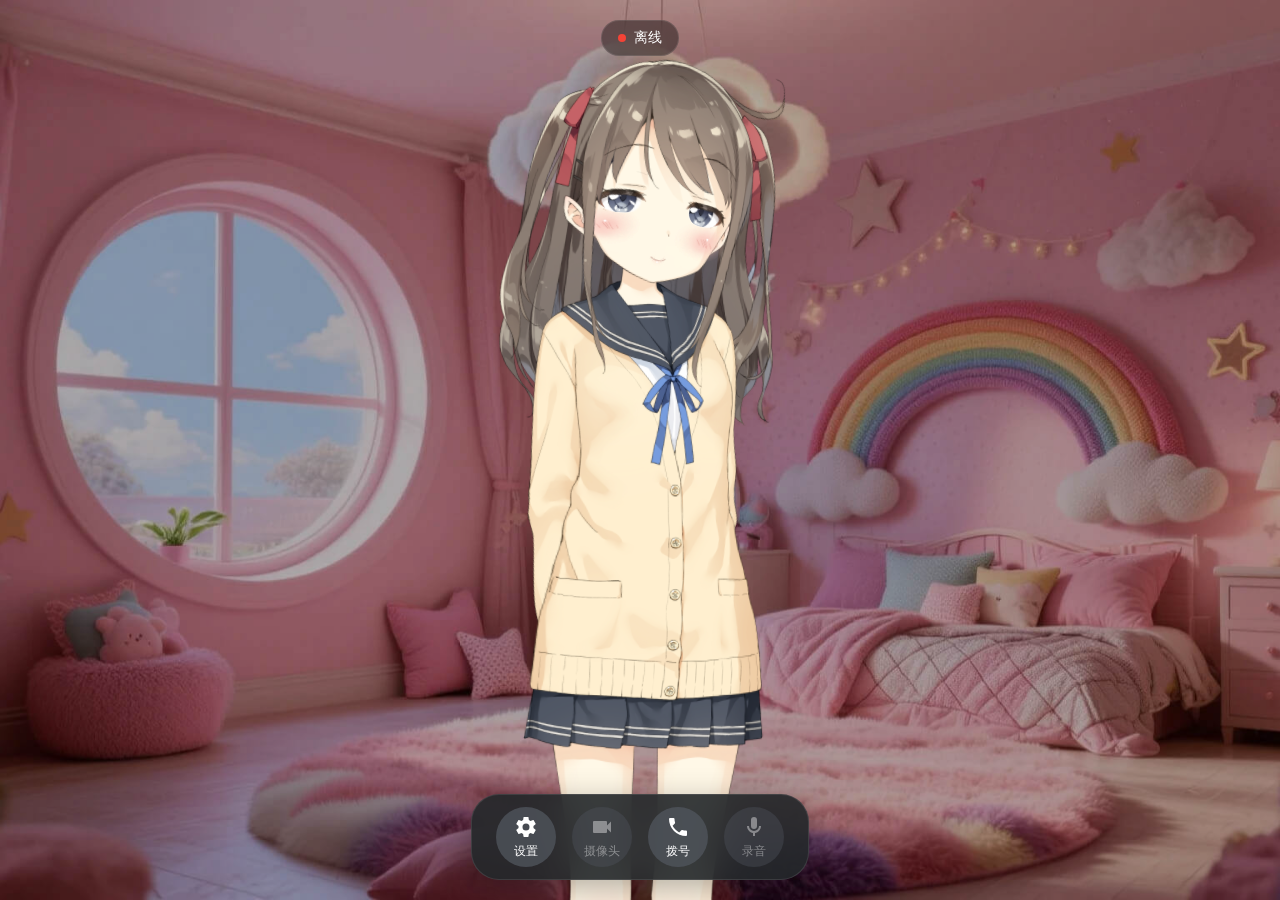
<file: assets/digital_human/index.html>
<!DOCTYPE html>
<html lang="zh-CN">

<head>
    <meta charset="UTF-8">
    <meta name="viewport" content="width=device-width, initial-scale=1.0">
    <title>小智数字人页面</title>
    <link rel="stylesheet" href="css/index.css?v=0207">
    <script>
        // 检测是否使用file://协议打开
        if (window.location.protocol === 'file:') {
            document.addEventListener('DOMContentLoaded', function () {
                // 创建背景模糊遮罩
                const overlayDiv = document.createElement('div');
                overlayDiv.className = 'file-protocol-overlay';
                document.body.appendChild(overlayDiv);

                // 创建警告框
                const warningDiv = document.createElement('div');
                warningDiv.id = 'fileProtocolWarning';
                warningDiv.innerHTML = `
                    <h2>⚠️ 警告：请使用HTTP服务器打开此页面</h2>
                    <p>您当前使用的是本地文件方式打开页面（file://协议），这可能导致页面功能异常。</p>
                    <p>您可以使用nginx映射启动小智数字人页面，也可以请按照以下步骤启动测试运行时：</p>
                    <ol>
                        <li>打开命令行终端</li>
                        <li>命令行进入到 digital-human 目录</li>
                        <li>执行以下命令启动小智数字人页面运行时：</li>
                    </ol>
                    <pre>python start.py</pre>
                    <p>然后在浏览器中访问：<strong>http://localhost:8006/index.html</strong></p>
                `;
                document.body.appendChild(warningDiv);
            });
        }
    </script>
</head>

<body>
    <!-- 背景容器 -->
    <div class="background-container" id="backgroundContainer">
        <div class="background-overlay"></div>
    </div>

    <!-- 主容器 -->
    <div class="container">

        <!-- 摄像头显示区域（可拖动） -->
        <div class="camera-container" id="cameraContainer">
            <video id="cameraVideo" autoplay playsinline muted></video>
            <div class="camera-switch-mask" id="cameraSwitchMask">
                <div class="camera-switch-container">
                    <!-- 摄像头切换按钮 -->
                    <div class="camera-switch" id="cameraSwitch">
                        <svg class="btn-icon" viewBox="0 0 1024 1024" version="1.1" xmlns="http://www.w3.org/2000/svg" p-id="7319" width="32" height="32"><path d="M722.1 530.3c0-44.9-13.8-86.5-37.2-120.9-0.3-0.6-0.6-1.2-0.9-1.7-2.9-4.2-6.1-8.1-9.2-12-0.4-0.5-0.7-1-1.1-1.5-21.4-26.3-48.3-46.7-78.7-59.9-0.8-0.4-1.7-0.8-2.5-1.2-4.9-2-9.8-3.8-14.9-5.5-1.8-0.6-3.6-1.3-5.4-1.8-4.4-1.3-8.8-2.4-13.3-3.5-2.5-0.6-4.9-1.2-7.4-1.7-1.2-0.2-2.4-0.6-3.6-0.8-3.3-0.6-6.7-0.8-10-1.3-2.3-0.3-4.6-0.7-6.9-0.9-5.6-0.5-11.2-0.8-16.7-0.9-1 0-2-0.1-3-0.1-0.2 0-0.3 0.1-0.5 0.1-42.8 0-84.6 13.1-120.4 38.6-11.5 8.1-14.2 24.1-6.2 35.7 8 11.6 23.8 14.4 35.2 6.3 27.7-19.7 60-29.6 93.1-29.3 4.8 0 9.5 0.3 14.1 0.7 1.4 0.2 2.8 0.4 4.3 0.5 3.8 0.5 7.6 1 11.3 1.8 1.6 0.3 3.3 0.8 4.9 1.1 3.7 0.8 7.3 1.7 10.9 2.8 1.1 0.4 2.2 0.8 3.4 1.2 4.1 1.3 8.1 2.8 12 4.5 0.4 0.2 0.8 0.4 1.2 0.5 23.6 10.3 44.3 26.1 60.4 45.9 0.1 0.1 0.2 0.3 0.3 0.4 22.7 28 36.4 63.9 36.4 102.9h-42.2L697 632.9l67.5-102.6h-42.4z m-119 133c-27.9 19.8-60.5 29.7-93.9 29.3-4.4-0.1-8.8-0.3-13.1-0.7-1.8-0.2-3.5-0.5-5.3-0.7-3.4-0.5-6.8-0.9-10.1-1.6-2-0.4-4-0.9-6.1-1.4-3.3-0.8-6.5-1.5-9.7-2.5-1.5-0.5-3-1-4.6-1.5-3.7-1.2-7.3-2.5-10.8-4-0.8-0.3-1.6-0.7-2.4-1.1-4.1-1.9-8.2-3.8-12.2-6l-0.6-0.3c-13.4-7.5-25.7-16.8-36.4-27.7-0.2-0.2-0.3-0.4-0.5-0.6-3.3-3.4-6.5-6.9-9.5-10.7-0.6-0.8-1.3-1.6-1.9-2.5-21.9-27.8-35.1-63-35.1-101.2h42.2l-67.5-102.6-67.5 102.6h42.2c0 45 13.9 86.7 37.3 121.1 0.3 0.5 0.5 1 0.8 1.5 2.4 3.5 5.1 6.8 7.7 10.1 1 1.3 1.9 2.6 2.9 3.8 3.9 4.7 7.9 9.2 12.1 13.5 0.4 0.4 0.8 0.9 1.2 1.3 14.1 14.3 30.1 26.4 47.4 36 0.5 0.3 0.9 0.6 1.4 0.8 5 2.7 10.1 5.2 15.3 7.5l3.9 1.8c4.4 1.9 9 3.5 13.6 5.1 2.2 0.7 4.4 1.5 6.6 2.2 4 1.2 8.1 2.2 12.3 3.2 2.8 0.7 5.5 1.4 8.3 1.9 1.2 0.3 2.3 0.6 3.4 0.8 3.9 0.7 7.8 1.1 11.8 1.6l4.2 0.6c7 0.7 14.1 1.2 21.1 1.2 42.9 0 84.7-13.3 120.6-38.8 11.4-8.2 14.2-24.1 6.2-35.8-8-11.5-23.8-14.3-35.3-6.2z m271.3-421.6H763c-26.5 0-82.9-119.7-112.5-119.7H370.6c-29.6 0-85.9 119.7-112.4 119.7H147.5c-46.3 0-83.9 40.2-83.9 89.7v478.8c0 49.6 37.6 89.8 83.9 89.8h726.9c46.3 0 83.9-40.1 83.9-89.8V331.4c0-49.5-37.6-89.7-83.9-89.7z m28 538.6c0 33.1-25 59.8-55.9 59.8h-671c-30.9 0-55.9-26.8-55.9-59.8V361.4c0-33 25-59.8 55.9-59.8h111.2c25.8 0 82-119.7 111.6-119.7h223.2c29.5 0 85.6 119.7 111.5 119.7h113.5c30.9 0 55.9 26.8 55.9 59.8v418.9z" p-id="7320" fill="#ffffff"></path></svg>
                    </div>
                </div>
            </div>
        </div>

        <!-- 连接状态指示器 - 页面顶部中部 -->
        <div class="connection-status-top">
            <div class="status-indicator">
                <span class="status-dot status-disconnected"></span>
                <span id="connectionStatus">离线</span>
            </div>
        </div>

        <!-- 模型加载提示 -->
        <div class="model-container">
            <div class="model-loading" id="modelLoading">
                <div class="loading-char-float">
                    <div class="main-char">
                        <span>模</span><span>型</span><span>加</span><span>载</span><span>中</span><span>✨</span>
                    </div>
                    <div class="shadow-char">模型加载中✨</div>
                </div>
            </div>
        </div>

        <!-- Live2D Canvas 容器 -->
        <canvas id="live2d-stage"></canvas>
        <div id="mmd-stage" aria-hidden="true"></div>

        <!-- 聊天消息流（弹幕样式） -->
        <div class="chat-container">
            <div class="chat-stream" id="chatStream">
                <!-- 聊天消息将动态插入这里 -->
            </div>
            <div class="chat-ipt" id="chatIpt">
                <input type="text" id="messageInput" autocomplete="off" placeholder="输入消息，按Enter发送">
            </div>
        </div>

        <!-- 底部控制栏 -->
        <div class="control-bar">
            <button class="control-btn" id="settingsBtn" title="设置">
                <svg class="btn-icon" viewBox="0 0 24 24" fill="currentColor">
                    <path
                        d="M12 15.5A3.5 3.5 0 0 1 8.5 12A3.5 3.5 0 0 1 12 8.5A3.5 3.5 0 0 1 15.5 12A3.5 3.5 0 0 1 12 15.5M19.43 12.97C19.47 12.65 19.5 12.33 19.5 12C19.5 11.67 19.47 11.34 19.43 11L21.54 9.37C21.73 9.22 21.78 8.95 21.66 8.73L19.66 5.27C19.54 5.05 19.27 4.96 19.05 5.05L16.56 6.05C16.04 5.66 15.5 5.32 14.87 5.07L14.5 2.42C14.46 2.18 14.25 2 14 2H10C9.75 2 9.54 2.18 9.5 2.42L9.13 5.07C8.5 5.32 7.96 5.66 7.44 6.05L4.95 5.05C4.73 4.96 4.46 5.05 4.34 5.27L2.34 8.73C2.22 8.95 2.27 9.22 2.46 9.37L4.57 11C4.53 11.34 4.5 11.67 4.5 12C4.5 12.33 4.53 12.65 4.57 12.97L2.46 14.63C2.27 14.78 2.22 15.05 2.34 15.27L4.34 18.73C4.46 18.95 4.73 19.03 4.95 18.95L7.44 17.94C7.96 18.34 8.5 18.68 9.13 18.93L9.5 21.58C9.54 21.82 9.75 22 10 22H14C14.25 22 14.46 21.82 14.5 21.58L14.87 18.93C15.5 18.68 16.04 18.34 16.56 17.94L19.05 18.95C19.27 19.03 19.54 18.95 19.66 18.73L21.66 15.27C21.78 15.05 21.73 14.78 21.54 14.63L19.43 12.97Z" />
                </svg>
                <span class="btn-text">设置</span>
            </button>

            <button class="control-btn" id="cameraBtn" title="请先连接服务器" disabled>
                <svg class="btn-icon" viewBox="0 0 24 24" fill="currentColor">
                    <path
                        d="M17,10.5V7A1,1 0 0,0 16,6H4A1,1 0 0,0 3,7V17A1,1 0 0,0 4,18H16A1,1 0 0,0 17,17V13.5L21,17.5V6.5L17,10.5Z" />
                </svg>
                <span class="btn-text">摄像头</span>
            </button>

            <button class="control-btn dial-btn" id="dialBtn" title="拨号">
                <svg class="btn-icon" viewBox="0 0 24 24" fill="currentColor">
                    <path
                        d="M6.62,10.79C8.06,13.62 10.38,15.94 13.21,17.38L15.41,15.18C15.69,14.9 16.08,14.82 16.43,14.93C17.55,15.3 18.75,15.5 20,15.5A1,1 0 0,1 21,16.5V20A1,1 0 0,1 20,21A17,17 0 0,1 3,4A1,1 0 0,1 4,3H7.5A1,1 0 0,1 8.5,4C8.5,5.25 8.7,6.45 9.07,7.57C9.18,7.92 9.1,8.31 8.82,8.59L6.62,10.79Z" />
                </svg>
                <span class="btn-text">拨号</span>
            </button>

            <button class="control-btn" id="recordBtn" title="开始录音" disabled>
                <svg class="btn-icon" viewBox="0 0 24 24" fill="currentColor">
                    <path
                        d="M12,2A3,3 0 0,1 15,5V11A3,3 0 0,1 12,14A3,3 0 0,1 9,11V5A3,3 0 0,1 12,2M19,11C19,14.53 16.39,17.44 13,17.93V21H11V17.93C7.61,17.44 5,14.53 5,11H7A5,5 0 0,0 12,16A5,5 0 0,0 17,11H19Z" />
                </svg>
                <span class="btn-text">录音</span>
            </button>
        </div>
        <div class="mic-level-panel" id="micLevelPanel" hidden>
            <span class="mic-level-label" id="micLevelLabel">麦克风 0%</span>
            <div class="mic-level-track">
                <span class="mic-level-fill" id="micLevelFill"></span>
            </div>
        </div>
    </div>

    <!-- 设置弹窗 -->
    <div class="modal" id="settingsModal">
        <div class="modal-content settings-modal">
            <div class="modal-header">
                <h2>设置</h2>
                <button class="close-btn" id="closeSettingsBtn">&times;</button>
            </div>
            <div class="modal-body">
                <div class="settings-tabs">
                    <button class="tab-btn active" data-tab="device">设备配置</button>
                    <button class="tab-btn" data-tab="wakeword">唤醒词</button>
                    <button class="tab-btn" data-tab="mcp">MCP工具</button>
                    <button class="tab-btn" data-tab="other">数字人皮肤</button>
                </div>

                <div class="tab-content active" id="deviceTab">
                    <!-- 设备配置面板 -->
                    <div class="config-panel">
                        <div class="control-panel">
                            <div class="config-row">
                                <div class="config-item">
                                    <label for="deviceMac">设备MAC:</label>
                                    <input type="text" id="deviceMac" placeholder="device-id">
                                </div>
                            </div>
                            <div class="config-row">
                                <div class="config-item">
                                    <label for="clientId">客户端ID:</label>
                                    <input type="text" id="clientId" value="web_test_client" placeholder="client-id">
                                </div>
                                <div class="config-item">
                                    <label for="deviceName">设备名称:</label>
                                    <input type="text" id="deviceName" value="Web测试设备" maxlength="50"
                                        placeholder="deviceName">
                                </div>
                            </div>
                            <div class="config-row">
                                <div class="config-item">
                                    <label for="emojiEnabled">情绪表情:</label>
                                    <select id="emojiEnabled" class="model-select">
                                        <option value="true">启用</option>
                                        <option value="false" selected>禁用</option>
                                    </select>
                                </div>
                            </div>
                        </div>
                    </div>

                    <!-- 连接信息面板 -->
                    <div class="connection-controls">
                        <div class="input-group">
                            <label for="otaUrl">OTA服务器地址:</label>
                            <input type="text" id="otaUrl" value="http://127.0.0.1:8003/xiaozhi/ota/"
                                placeholder="OTA服务器地址，如：http://127.0.0.1:8003/xiaozhi/ota/" />
                        </div>
                        <div class="input-group">
                            <label for="serverUrl">WebSocket服务器地址:</label>
                            <input type="text" id="serverUrl" value="" readonly disabled
                                placeholder="填写OTA地址后，点击拨号按钮自动连接" />
                        </div>
                        <div class="input-group">
                            <label for="visionUrl">视觉分析地址:</label>
                            <input type="text" id="visionUrl" value="" readonly disabled placeholder="成功建立ws连接后自动获取" />
                        </div>
                    </div>
                </div>

                <div class="tab-content" id="wakewordTab">
                    <div class="config-panel">
                        <div class="control-panel">
                            <div class="config-row">
                                <div class="config-item">
                                    <label for="wakewordEnabled">启用本地唤醒词:</label>
                                    <select id="wakewordEnabled" class="model-select">
                                        <option value="true">启用</option>
                                        <option value="false">禁用</option>
                                    </select>
                                </div>
                            </div>
                            <div class="config-row">
                                <div class="config-item">
                                    <label for="wakewordWsUrl">唤醒词服务地址:</label>
                                    <input type="text" id="wakewordWsUrl" placeholder="ws://127.0.0.1:8006/wakeword-ws">
                                </div>
                            </div>
                            <div class="config-row">
                                <div class="config-item">
                                    <label for="wakewordList">唤醒词配置 (一行一个):</label>
                                    <textarea id="wakewordList" placeholder="例如：&#10;小智小智&#10;你好小智"></textarea>
                                </div>
                            </div>
                            <div class="modal-actions">
                                <button type="button" class="btn-primary" id="applyWakewordBtn">应用唤醒词</button>
                            </div>
                        </div>
                    </div>
                </div>

                <div class="tab-content" id="mcpTab">
                    <!-- MCP 工具管理区域 -->
                    <div class="mcp-tools-container">
                        <div class="mcp-tools-header">
                            <h3>MCP 工具管理</h3>
                        </div>
                        <div class="mcp-tools-panel" id="mcpToolsPanel">
                            <div class="mcp-tools-list" id="mcpToolsContainer">
                                <!-- 工具列表将动态插入这里 -->
                            </div>
                            <div class="mcp-actions">
                                <button class="btn-primary" id="addMcpToolBtn">
                                    ➕ 添加新工具
                                </button>
                            </div>
                        </div>
                    </div>
                </div>

                <div class="tab-content" id="otherTab">
                    <div class="other-settings-panel">
                        <div class="control-panel">
                            <div class="config-row">
                                <div class="config-item">
                                    <label>选择模型:</label>
                                    <select id="live2dModelSelect" class="model-select">
                                        <option value="hiyori_pro_zh">hiyori (春日)</option>
                                        <option value="natori_pro_zh">natori (名取)</option>
                                        <option value="hutao_mmd">胡桃 (MMD)</option>
                                    </select>
                                </div>
                            </div>
                            <div class="config-row">
                                <div class="config-item">
                                    <label></label>
                                    <button class="background-btn" id="backgroundBtn" title="切换背景">
                                        <svg class="btn-icon" viewBox="0 0 24 24" fill="currentColor">
                                            <path
                                                d="M12,18A6,6 0 0,1 6,12C6,11 6.25,10.03 6.7,9.2L5.24,7.74C4.46,8.97 4,10.43 4,12A8,8 0 0,0 12,20V23L16,19L12,15V18M12,4V1L8,5L12,9V6A6,6 0 0,1 18,12C18,13 17.75,13.97 17.3,14.8L18.76,16.26C19.54,15.03 20,13.57 20,12A8,8 0 0,0 12,4Z" />
                                        </svg>
                                        <span class="btn-text">切换背景</span>
                                    </button>
                                </div>
                            </div>
                        </div>
                    </div>
                </div>
            </div>
        </div>
    </div>

    <!-- MCP 工具编辑模态框 -->
    <div id="mcpToolModal" class="modal">
        <div class="modal-content">
            <div class="modal-header">
                <h2 id="mcpModalTitle">添加工具</h2>
                <button class="close-btn" id="closeMcpModalBtn">&times;</button>
            </div>
            <div class="modal-body">
                <div id="mcpErrorContainer"></div>
                <form id="mcpToolForm">
                    <div class="input-group">
                        <label for="mcpToolName">工具名称 *</label>
                        <input type="text" id="mcpToolName" placeholder="例如: self.get_device_status" required>
                    </div>
                    <div class="input-group">
                        <label for="mcpToolDescription">工具描述 *</label>
                        <textarea id="mcpToolDescription" placeholder="详细描述工具的功能和使用场景..." required></textarea>
                    </div>
                    <div class="input-group">
                        <div class="input-group-header">
                            <label>输入参数</label>
                            <button type="button" class="properties-btn-primary" id="addMcpPropertyBtn">
                                ➕ 添加参数
                            </button>
                        </div>
                        <div class="properties-container">
                            <div class="mcp-empty-state" id="mcpEmptyState">
                                暂无参数，点击上方按钮添加参数
                            </div>
                            <div class="mcp-properties-list" id="mcpPropertiesContainer">
                            </div>
                        </div>
                    </div>
                    <div class="input-group">
                        <label for="mcpMockResponse">
                            模拟返回结果 (JSON 格式，可选)
                            <span style="font-size: 12px; color: #999; font-weight: normal;">- 留空则返回默认成功消息</span>
                        </label>
                        <textarea id="mcpMockResponse" placeholder='{"success": true, "data": "执行成功"}'></textarea>
                    </div>
                    <div class="modal-actions">
                        <button type="button" class="btn-secondary" id="cancelMcpBtn">取消</button>
                        <button type="submit" class="btn-primary">保存</button>
                    </div>
                </form>
            </div>
        </div>
    </div>

    <!-- 参数编辑模态框 -->
    <div id="mcpPropertyModal" class="modal">
        <div class="modal-content property-modal">
            <div class="modal-header">
                <h2 id="mcpPropertyModalTitle">编辑参数</h2>
                <button class="close-btn" id="closeMcpPropertyModalBtn">&times;</button>
            </div>
            <div class="modal-body">
                <form id="mcpPropertyForm">
                    <input type="hidden" id="mcpPropertyIndex" value="-1">
                    <div class="input-group">
                        <label for="mcpPropertyName">参数名称 *</label>
                        <input type="text" id="mcpPropertyName" placeholder="例如: param_1" required>
                    </div>
                    <div class="input-group">
                        <label for="mcpPropertyType">数据类型 *</label>
                        <select id="mcpPropertyType" class="model-select" required>
                            <option value="string">字符串</option>
                            <option value="integer">整数</option>
                            <option value="number">数字</option>
                            <option value="boolean">布尔值</option>
                            <option value="array">数组</option>
                            <option value="object">对象</option>
                        </select>
                    </div>
                    <div class="input-group" id="mcpPropertyRangeGroup" style="display: none;">
                        <div class="config-row">
                            <div class="config-item">
                                <label for="mcpPropertyMinimum">最小值</label>
                                <input type="number" id="mcpPropertyMinimum" placeholder="可选">
                            </div>
                            <div class="config-item">
                                <label for="mcpPropertyMaximum">最大值</label>
                                <input type="number" id="mcpPropertyMaximum" placeholder="可选">
                            </div>
                        </div>
                    </div>
                    <div class="input-group">
                        <label for="mcpPropertyDescription">参数描述</label>
                        <input type="text" id="mcpPropertyDescription" placeholder="可选">
                    </div>
                    <div class="input-group">
                        <label class="mcp-checkbox-label">
                            <input type="checkbox" id="mcpPropertyRequired">
                            必填参数
                        </label>
                    </div>
                    <div class="modal-actions">
                        <button type="button" class="btn-secondary" id="cancelMcpPropertyBtn">取消</button>
                        <button type="submit" class="btn-primary">保存</button>
                    </div>
                </form>
            </div>
        </div>
    </div>

    <!-- 背景加载 -->
    <script src="js/ui/background-load.js?v=0205"></script>

    <!-- PIXI.js 2D渲染引擎 -->
    <script src="js/live2d/pixi.js?v=0205"></script>

    <!-- Live2D Cubism 4.0 SDK -->
    <script src="js/live2d/live2dcubismcore.min.js?v=0205"></script>
    <script src="js/live2d/cubism4.min.js?v=0205"></script>

    <!-- Live2D 管理器 -->
    <script type="importmap">
        {
            "imports": {
                "three": "https://unpkg.com/three@0.160.0/build/three.module.js",
                "three/addons/": "https://unpkg.com/three@0.160.0/examples/jsm/"
            }
        }
    </script>
    <script src="js/live2d/live2d.js?v=0225"></script>

    <!-- Opus解码库 -->
    <script src="js/utils/libopus.js?v=0205"></script>

    <!-- 主应用入口 -->
    <script type="module" src="js/app.js?v=0205"></script>

    <!-- 全局错误处理 -->
    <script>
        // 添加全局错误处理
        window.addEventListener('error', function (event) {
            console.error('全局错误:', event.error);
        });

        // 添加未处理的Promise拒绝处理
        window.addEventListener('unhandledrejection', function (event) {
            console.error('未处理的Promise拒绝:', event.reason);
        });
    </script>
</body>

</html>
</file>
<file: assets/digital_human/css/index.css>
/* ==================== 全局样式重置 ==================== */
* {
    box-sizing: border-box;
    margin: 0;
    padding: 0;
}

body {
    font-family: 'PingFang SC', 'Microsoft YaHei', sans-serif;
    margin: 0;
    padding: 0;
    overflow: hidden;
    height: 100vh;
    width: 100vw;
}

/* ==================== 背景容器 ==================== */
.background-container {
    position: fixed;
    top: 0;
    left: 0;
    width: 100vw;
    height: 100vh;
    background-image: url('../images/1.png');
    background-size: cover;
    background-position: center;
    background-repeat: no-repeat;
    transition: background-image 0.5s ease-in-out;
    z-index: -2;
}

.background-overlay {
    position: absolute;
    top: 0;
    left: 0;
    width: 100%;
    height: 100%;
    background: rgba(0, 0, 0, 0.3);
    z-index: -1;
}

/* ==================== 主容器 ==================== */
.container {
    position: relative;
    width: 100vw;
    height: 100vh;
    display: flex;
    flex-direction: column;
    align-items: center;
    justify-content: flex-end;
    /* 从底部开始排列 */
    padding: 20px;
    padding-bottom: 0;
    /* 移除底部padding，让模型可以延伸到页面底部 */
}

/* ==================== 模型加载区 ==================== */
.model-container {
    position: absolute;
    top: 50%;
    left: 50%;
    width: 300px;
    height: 200px;
    transform: translate(-50%, -50%);
    user-select: none;
}

.model-loading {
    position: absolute;
    top: 0;
    left: 0;
    width: 100%;
    height: 100%;
    display: none;
    flex-direction: column;
    justify-content: center;
    align-items: center;
    z-index: 999;
    transition: opacity 0.5s ease-out, visibility 0.5s ease-out;
    background-image: linear-gradient(transparent 50%, rgba(88, 101, 242, 0.05) 50%);
    background-size: 100% 4px;
    animation: scan 1.26s linear infinite;
}

.loading-char-float {
    font-size: 22px;
    letter-spacing: 3px;
    position: relative;
}

.loading-char-float .main-char {
    color: #f0f8ff;
    text-shadow: 0 0 5px #5865f2, 0 0 10px rgba(88, 101, 242, 0.8);
    display: inline-block;
}

.loading-char-float .main-char span {
    animation: char-float 1.26s ease-in-out infinite;
    display: inline-block;
}

.loading-char-float .shadow-char {
    position: absolute;
    top: 3px;
    left: 0;
    color: rgba(88, 101, 242, 0.3);
    pointer-events: none;
    animation: shadow-float 1.26s ease-in-out infinite;
}

.loading-char-float .main-char span:nth-child(1) {
    animation-delay: 0s;
}

.loading-char-float .main-char span:nth-child(2) {
    animation-delay: 0.11s;
}

.loading-char-float .main-char span:nth-child(3) {
    animation-delay: 0.22s;
}

.loading-char-float .main-char span:nth-child(4) {
    animation-delay: 0.33s;
}

.loading-char-float .main-char span:nth-child(5) {
    animation-delay: 0.44s;
}

.loading-char-float .main-char span:nth-child(6) {
    animation-delay: 0.55s;
}

@keyframes scan {
    0% {
        background-position: 0 0;
    }

    100% {
        background-position: 0 100px;
    }
}

@keyframes char-float {

    0%,
    100% {
        transform: translateY(0);
        opacity: 1;
        text-shadow: 0 0 5px #5865f2, 0 0 10px rgba(88, 101, 242, 0.8);
    }

    50% {
        transform: translateY(-5px);
        opacity: 0.9;
        text-shadow: 0 0 10px #5865f2, 0 0 20px rgba(88, 101, 242, 0.8);
    }
}

@keyframes shadow-float {

    0%,
    100% {
        transform: translateY(3px);
        opacity: 0.3;
    }

    50% {
        transform: translateY(8px);
        opacity: 0.15;
    }
}

/* ==================== Live2D显示区域 ==================== */
#live2d-stage {
    position: fixed;
    top: 0;
    left: 0;
    width: 100vw;
    height: 100vh;
    display: block;
    z-index: 100;
    pointer-events: auto;
}

#mmd-stage {
    position: fixed;
    inset: 0;
    width: 100vw;
    height: 100vh;
    display: none;
    z-index: 100;
    pointer-events: auto;
}

#mmd-stage.active {
    display: block;
}

#mmd-stage canvas {
    width: 100%;
    height: 100%;
    display: block;
}

.status-indicator {
    position: absolute;
    top: 20px;
    left: 50%;
    transform: translateX(-50%);
    display: flex;
    align-items: center;
    gap: 8px;
    background: rgba(0, 0, 0, 0.4);
    backdrop-filter: blur(10px);
    padding: 8px 16px;
    border-radius: 20px;
    border: 1px solid rgba(255, 255, 255, 0.1);
    color: white;
    font-size: 14px;
    font-weight: 500;
    z-index: 10;
}

.status-dot {
    width: 8px;
    height: 8px;
    border-radius: 50%;
    animation: pulse 2s infinite;
}

.status-disconnected {
    background-color: #f44336;
}

.status-connecting {
    background-color: #ff9800;
}

.status-connected {
    background-color: #4caf50;
}

@keyframes pulse {

    0%,
    100% {
        opacity: 1;
    }

    50% {
        opacity: 0.5;
    }
}

/* ==================== 聊天消息流（弹幕样式） ==================== */
.chat-container {
    position: absolute;
    bottom: 150px;
    right: 20px;
    z-index: 100;
}

.chat-stream {
    width: 300px;
    max-height: 200px;
    overflow-y: auto;
    overflow-x: hidden;
    display: flex;
    flex-direction: column;
    gap: 8px;
    pointer-events: none;
    margin-bottom: 10px;
}

.chat-ipt {
    width: 100%;
    display: none;
    justify-content: center;
    margin-top: 10px;
}

.chat-ipt input {
    width: 100%;
    padding: 12px 16px;
    border: none;
    border-radius: 24px;
    background: rgba(35, 39, 42, 0.85);
    backdrop-filter: blur(10px);
    color: white;
    font-size: 14px;
    border: 1px solid rgba(255, 255, 255, 0.1);
    box-shadow: 0 4px 12px rgba(0, 0, 0, 0.1);
    transition: all 0.3s ease;
}

.chat-ipt input::placeholder {
    color: rgba(255, 255, 255, 0.5);
}

.chat-ipt input:focus {
    outline: none;
    border-color: rgba(88, 101, 242, 0.6);
    box-shadow: 0 4px 16px rgba(88, 101, 242, 0.3);
    background: rgba(45, 49, 52, 0.9);
}

.chat-message {
    animation: slideInRight 0.3s ease-out;
    pointer-events: auto;
}

.chat-message.ai .message-bubble {
    background: transparent;
    color: white;
    align-self: flex-end;
    text-shadow: 0 1px 2px rgba(0, 0, 0, 0.8);
}

.chat-message.user .message-bubble {
    background: rgba(88, 101, 242, 0.7);
    color: white;
    align-self: flex-start;
    text-shadow: 0 1px 2px rgba(0, 0, 0, 0.8);
    backdrop-filter: blur(5px);
    border: 1px solid rgba(255, 255, 255, 0.2);
}

.chat-message.system .message-bubble {
    background: transparent;
    color: #b9bbbe;
    align-self: center;
    text-shadow: 0 1px 2px rgba(0, 0, 0, 0.8);
}

.message-bubble {
    padding: 8px 12px;
    border-radius: 18px;
    font-size: 14px;
    max-width: 250px;
    word-wrap: break-word;
    backdrop-filter: blur(10px);
    border: 1px solid rgba(255, 255, 255, 0.1);
    animation: fadeIn 0.3s ease-out;
}

@keyframes slideInRight {
    from {
        transform: translateX(100%);
        opacity: 0;
    }

    to {
        transform: translateX(0);
        opacity: 1;
    }
}

@keyframes fadeIn {
    from {
        opacity: 0;
        transform: translateY(10px);
    }

    to {
        opacity: 1;
        transform: translateY(0);
    }
}

@keyframes fadeOut {
    from {
        opacity: 1;
    }

    to {
        opacity: 0;
    }
}

/* ==================== 底部控制栏 ==================== */
.control-bar {
    position: fixed;
    bottom: 20px;
    left: 50%;
    transform: translateX(-50%);
    display: flex;
    gap: 16px;
    background: rgba(35, 39, 42, 0.9);
    backdrop-filter: blur(20px);
    padding: 12px 24px;
    border-radius: 28px;
    border: 1px solid rgba(255, 255, 255, 0.1);
    box-shadow: 0 8px 32px rgba(0, 0, 0, 0.3);
    z-index: 1000;
    /* 确保控制栏在最上层 */
}

.control-btn {
    display: flex;
    flex-direction: column;
    align-items: center;
    justify-content: center;
    width: 60px;
    height: 60px;
    border: none;
    border-radius: 50%;
    background: rgba(79, 84, 92, 0.8);
    color: white;
    cursor: pointer;
    transition: all 0.2s ease;
    position: relative;
}

.control-btn:hover {
    background: rgba(114, 137, 218, 0.8);
    transform: translateY(-2px);
}

.control-btn:active {
    transform: translateY(0);
}

.control-btn:disabled {
    background: rgba(79, 84, 92, 0.4);
    color: rgba(255, 255, 255, 0.4);
    cursor: not-allowed;
    transform: none;
}

.control-btn:disabled:hover {
    background: rgba(79, 84, 92, 0.4);
    transform: none;
}

.btn-icon {
    width: 24px;
    height: 24px;
    margin-bottom: 4px;
}

.btn-text {
    font-size: 12px;
    font-weight: 500;
}

/* 拨号按钮特殊样式 */
.dial-btn.dial-active {
    background: rgba(237, 66, 69, 0.9);
}

.dial-btn.dial-active:hover {
    background: rgba(237, 66, 69, 1);
}

/* 录音按钮特殊样式 */
.control-btn.recording {
    background: rgba(237, 66, 69, 0.9);
    animation: pulse 1.5s infinite;
}

.control-btn.recording:hover {
    background: rgba(237, 66, 69, 1);
}

.mic-level-panel {
    position: fixed;
    left: 50%;
    bottom: 104px;
    transform: translateX(-50%);
    width: min(280px, calc(100vw - 32px));
    padding: 8px 12px;
    border-radius: 8px;
    background: rgba(32, 34, 38, 0.76);
    border: 1px solid rgba(255, 255, 255, 0.14);
    color: #fff;
    display: flex;
    align-items: center;
    gap: 10px;
    z-index: 1200;
    backdrop-filter: blur(8px);
}

.mic-level-panel[hidden] {
    display: none;
}

.mic-level-label {
    flex: 0 0 auto;
    min-width: 72px;
    font-size: 12px;
    font-weight: 600;
    white-space: nowrap;
}

.mic-level-track {
    flex: 1;
    height: 8px;
    border-radius: 999px;
    overflow: hidden;
    background: rgba(255, 255, 255, 0.16);
}

.mic-level-fill {
    display: block;
    width: 0%;
    height: 100%;
    border-radius: inherit;
    background: linear-gradient(90deg, #32d583 0%, #fdb022 60%, #f04438 100%);
    transition: width 80ms linear;
}

/* 摄像头按钮特殊样式 */
#cameraBtn.camera-active {
    background: rgba(237, 66, 69, 0.9);
}

#cameraBtn.camera-active:hover {
    background: rgba(237, 66, 69, 1);
}

/* 录音按钮脉冲动画 */
@keyframes pulse {
    0% {
        box-shadow: 0 0 0 0 rgba(237, 66, 69, 0.7);
    }

    70% {
        box-shadow: 0 0 0 10px rgba(237, 66, 69, 0);
    }

    100% {
        box-shadow: 0 0 0 0 rgba(237, 66, 69, 0);
    }
}

/* ==================== 弹窗样式 ==================== */
.modal {
    display: none;
    position: fixed;
    top: 0;
    left: 0;
    width: 100vw;
    height: 100vh;
    background: rgba(0, 0, 0, 0.7);
    backdrop-filter: blur(5px);
    z-index: 2000;
    align-items: center;
    justify-content: center;
}

.modal-content {
    background: #36393f;
    border-radius: 12px;
    width: 90%;
    max-width: 500px;
    max-height: 80vh;
    overflow: hidden;
    box-shadow: 0 20px 60px rgba(0, 0, 0, 0.5);
    animation: modalSlideIn 0.3s ease-out;
}

.settings-modal {
    max-width: 700px;
    max-height: 85vh;
}

@keyframes modalSlideIn {
    from {
        opacity: 0;
        transform: scale(0.9) translateY(-20px);
    }

    to {
        opacity: 1;
        transform: scale(1) translateY(0);
    }
}

.modal-header {
    display: flex;
    align-items: center;
    justify-content: space-between;
    padding: 20px 24px;
    border-bottom: 1px solid #40444b;
    background: #2f3136;
}

.modal-header h2 {
    color: white;
    font-size: 20px;
    font-weight: 600;
    margin: 0;
}

.close-btn {
    background: none;
    border: none;
    color: #b9bbbe;
    font-size: 24px;
    cursor: pointer;
    width: 32px;
    height: 32px;
    display: flex;
    align-items: center;
    justify-content: center;
    border-radius: 4px;
    transition: background-color 0.2s;
}

.close-btn:hover {
    background: #40444b;
    color: white;
}

.modal-body {
    padding: 24px;
    max-height: calc(80vh - 80px);
    overflow-y: auto;
}

/* ==================== 输入组样式 ==================== */
.input-group {
    margin-bottom: 20px;
}

.input-group label {
    display: block;
    margin-bottom: 8px;
    color: #b9bbbe;
    font-size: 14px;
    font-weight: 500;
}

.input-group input,
.input-group textarea {
    width: 100%;
    padding: 12px;
    border: 1px solid #40444b;
    border-radius: 6px;
    background: #40444b;
    color: white;
    font-size: 14px;
    transition: border-color 0.2s;
}

.input-group input:focus,
.input-group textarea:focus {
    outline: none;
    border-color: #5865f2;
}

.input-group textarea {
    resize: vertical;
    min-height: 80px;
    font-family: inherit;
}

/* ==================== 按钮样式 ==================== */
.modal-actions {
    display: flex;
    gap: 12px;
    justify-content: flex-end;
    margin-top: 24px;
}

/* ==================== 文件协议警告样式 ==================== */
#fileProtocolWarning {
    position: fixed;
    top: 50%;
    left: 50%;
    transform: translate(-50%, -50%);
    width: 95%;
    max-width: 800px;
    background: linear-gradient(135deg, rgba(76, 175, 80, 0.95), rgba(56, 142, 60, 0.95));
    border: 3px solid #4caf50;
    border-radius: 16px;
    padding: 32px;
    z-index: 10000;
    box-shadow: 0 20px 60px rgba(0, 0, 0, 0.4);
    backdrop-filter: blur(15px);
    color: white;
    font-family: inherit;
    animation: fadeInUp 0.5s ease-out;
}

#fileProtocolWarning h2 {
    color: #e8f5e8;
    margin-bottom: 20px;
    font-size: 28px;
    font-weight: 700;
    text-shadow: 0 2px 4px rgba(0, 0, 0, 0.3);
}

#fileProtocolWarning p {
    margin-bottom: 16px;
    line-height: 1.6;
    font-size: 16px;
    color: #e8f5e8;
}

#fileProtocolWarning ol {
    margin: 16px 0;
    padding-left: 24px;
    font-size: 16px;
}

#fileProtocolWarning pre {
    background: rgba(255, 255, 255, 0.15);
    padding: 12px 16px;
    border-radius: 8px;
    margin: 12px 0;
    font-family: 'Courier New', monospace;
    font-size: 14px;
    overflow-x: auto;
    border: 1px solid rgba(255, 255, 255, 0.2);
}

#fileProtocolWarning strong {
    color: #c8e6c9;
    font-weight: 600;
}

/* 背景模糊遮罩 */
.file-protocol-overlay {
    position: fixed;
    top: 0;
    left: 0;
    width: 100vw;
    height: 100vh;
    background: rgba(0, 0, 0, 0.6);
    backdrop-filter: blur(10px);
    z-index: 9999;
    animation: fadeIn 0.3s ease-out;
}

/* 动画效果 */
@keyframes fadeIn {
    from {
        opacity: 0;
    }

    to {
        opacity: 1;
    }
}

@keyframes fadeInUp {
    from {
        opacity: 0;
        transform: translate(-50%, -40%);
    }

    to {
        opacity: 1;
        transform: translate(-50%, -50%);
    }
}

/* ==================== 连接信息样式 ==================== */
.connection-info {
    margin-top: 20px;
    padding: 16px;
    background: rgba(88, 101, 242, 0.1);
    border: 1px solid rgba(88, 101, 242, 0.3);
    border-radius: 8px;
    text-align: center;
}

.connection-info p {
    color: #b9bbbe;
    font-size: 14px;
    line-height: 1.4;
    margin: 0;
}

.btn-primary {
    background: #5865f2;
    color: white;
    border: none;
    padding: 10px 20px;
    border-radius: 6px;
    cursor: pointer;
    font-size: 14px;
    font-weight: 500;
    transition: background-color 0.2s;
}

.btn-primary:hover {
    background: #4752c4;
}

.btn-secondary {
    background: #4f545c;
    color: white;
    border: none;
    padding: 10px 20px;
    border-radius: 6px;
    cursor: pointer;
    font-size: 14px;
    font-weight: 500;
    transition: background-color 0.2s;
}

.btn-secondary:hover {
    background: #5d6269;
}

/* ==================== 设置标签页样式 ==================== */
.settings-tabs {
    display: flex;
    border-bottom: 1px solid #40444b;
    margin-bottom: 20px;
}

.tab-btn {
    background: none;
    border: none;
    color: #b9bbbe;
    padding: 12px 24px;
    cursor: pointer;
    font-size: 14px;
    font-weight: 500;
    border-bottom: 2px solid transparent;
    transition: all 0.2s;
}

.tab-btn.active {
    color: white;
    border-bottom-color: #5865f2;
}

.tab-btn:hover:not(.active) {
    color: white;
    background: #40444b;
}

.tab-content {
    display: none;
}

.tab-content.active {
    display: block;
}

/* ==================== 配置面板样式 ==================== */
.config-panel {
    background: #2f3136;
    border-radius: 8px;
    padding: 20px;
}

.config-row {
    display: flex;
    gap: 16px;
    margin-bottom: 16px;
}

.config-item {
    flex: 1;
}

.config-item label {
    display: block;
    margin-bottom: 6px;
    color: #b9bbbe;
    font-size: 12px;
    font-weight: 500;
}

.config-item input {
    width: 100%;
    padding: 8px 12px;
    border: 1px solid #40444b;
    border-radius: 4px;
    background: #40444b;
    color: white;
    font-size: 14px;
}

.config-item textarea {
    width: 100%;
    padding: 12px;
    border: 1px solid #40444b;
    border-radius: 6px;
    background: #40444b;
    color: white;
    min-height: 100px;
    resize: vertical;
    box-sizing: border-box;
    font-family: inherit;
    font-size: 14px;
}

.model-select {
    width: 100%;
    padding: 10px 40px 10px 14px;
    border: 1px solid #40444b;
    border-radius: 8px;
    background: #40444b;
    color: #ffffff;
    font-size: 14px;
    font-weight: 500;
    cursor: pointer;
    appearance: none;
    -webkit-appearance: none;
    -moz-appearance: none;
    background-image: url("data:image/svg+xml;charset=utf-8,%3Csvg xmlns='http://www.w3.org/2000/svg' width='16' height='16' viewBox='0 0 24 24' fill='%23ffffff'%3E%3Cpath d='M7 10l5 5 5-5z'/%3E%3C/svg%3E");
    background-repeat: no-repeat;
    background-position: right 12px center;
    background-size: 16px 16px;
}

.model-select:hover {
    border-color: #5865f2;
}

.model-select:focus {
    outline: none;
    border-color: #5865f2;
}

.model-select option {
    background: #2f3136;
    color: #ffffff;
    padding: 12px;
    font-size: 14px;
}

.background-btn {
    width: 100%;
    padding: 10px 14px;
    border: 1px solid #40444b;
    border-radius: 8px;
    background: #40444b;
    color: #ffffff;
    font-size: 14px;
    font-weight: 500;
    cursor: pointer;
    display: flex;
    align-items: center;
    justify-content: center;
    gap: 8px;
    transition: all 0.3s ease;
}

.background-btn:hover {
    background: #4f545c;
}

.background-btn:active {
    background: #40444b;
}

.background-btn .btn-icon {
    width: 20px;
    height: 20px;
    fill: #ffffff;
}

/* ==================== MCP工具样式 ==================== */
.mcp-tools-container {
    background: #2f3136;
    border-radius: 8px;
    padding: 0;
    overflow: hidden;
}

.mcp-tools-header {
    display: flex;
    justify-content: space-between;
    align-items: center;
    padding: 16px 20px;
    background: #36393f;
    border-bottom: 1px solid #40444b;
}

.mcp-tools-header h3 {
    margin: 0;
    color: #ffffff;
    font-size: 16px;
    font-weight: 600;
}

.mcp-tools-panel {
    padding: 20px;
}

.mcp-tools-list {
    min-height: 200px;
    max-height: 300px;
    overflow-y: auto;
    margin-bottom: 16px;
}

/* MCP工具卡片样式 */
.mcp-tool-card {
    background: #36393f;
    border: 1px solid #40444b;
    border-radius: 8px;
    padding: 16px;
    margin-bottom: 12px;
    transition: background-color 0.2s;
}

.mcp-tool-card:hover {
    background: #40444b;
}

.mcp-tool-header {
    display: flex;
    justify-content: space-between;
    align-items: center;
    margin-bottom: 8px;
}

.mcp-tool-name {
    font-weight: 600;
    color: white;
    font-size: 14px;
}

.mcp-tool-actions {
    display: flex;
    gap: 8px;
}

.mcp-edit-btn {
    padding: 4px 10px;
    border: none;
    border-radius: 4px;
    background-color: #2196f3;
    color: white;
    cursor: pointer;
    font-size: 12px;
    transition: background-color 0.2s;
}

.mcp-edit-btn:hover {
    background-color: #1976d2;
}

.mcp-delete-btn {
    padding: 4px 10px;
    border: none;
    border-radius: 4px;
    background-color: #f44336;
    color: white;
    cursor: pointer;
    font-size: 12px;
    transition: background-color 0.2s;
}

.mcp-delete-btn:hover {
    background-color: #d32f2f;
}

.mcp-tool-description {
    color: #b9bbbe;
    font-size: 13px;
    line-height: 1.4;
    margin-bottom: 12px;
}

.mcp-tool-info {
    background: #2f3136;
    border-radius: 4px;
    padding: 8px;
}

.mcp-tool-info-row {
    display: flex;
    justify-content: space-between;
    margin-bottom: 4px;
}

.mcp-tool-info-label {
    color: #b9bbbe;
    font-size: 12px;
}

.mcp-tool-info-value {
    color: white;
    font-size: 12px;
    font-weight: 500;
}

.mcp-actions {
    text-align: center;
}

.properties-container {
    background: #2f3136;
    border: 1px solid #40444b;
    border-radius: 6px;
    padding: 16px;
    margin-bottom: 12px;
}

.properties-container #addMcpPropertyBtn {
    display: block;
    margin: 0 auto;
}

.properties-container #addMcpPropertyBtn:hover {
    background: #4752c4;
}

.mcp-checkbox-label {
    display: flex;
    align-items: center;
    gap: 8px;
    margin-top: 8px;
    color: #b9bbbe;
    font-size: 13px;
    cursor: pointer;
    justify-content: flex-start;
}

.mcp-checkbox-label input[type="checkbox"] {
    width: 16px;
    height: 16px;
    cursor: pointer;
}

.mcp-property-name {
    color: white;
    font-size: 14px;
    font-weight: 500;
}

.mcp-property-header {
    display: flex;
    justify-content: space-between;
    align-items: center;
    margin-bottom: 8px;
}

.mcp-properties-list {
    display: flex;
    flex-wrap: wrap;
    gap: 12px;
    min-height: 60px;
    padding: 8px;
}

.input-group-header {
    display: flex;
    justify-content: space-between;
    align-items: center;
    margin-bottom: 8px;
}

.input-group-header label {
    margin-bottom: 0;
}

.input-group-header .properties-btn-primary {
    margin: 0;
}

.mcp-empty-state {
    text-align: center;
    padding: 20px;
    color: #999;
    font-size: 14px;
    width: 100%;
    display: none;
}

.properties-btn-primary {
    background: #2196f3;
    color: white;
    border: none;
    padding: 6px 12px;
    border-radius: 4px;
    cursor: pointer;
    font-size: 12px;
    font-weight: 500;
    transition: background-color 0.2s;
    display: block;
    margin: 0 auto;
}

.properties-btn-primary:hover {
    background: #2196f3;
}

.mcp-property-card {
    background: #36393f;
    border: 1px solid #40444b;
    border-radius: 8px;
    padding: 12px;
    width: 100%;
    cursor: pointer;
    transition: all 0.2s ease;
}

.mcp-property-card:hover {
    background: #40444b;
    border-color: #5865f2;
}

.mcp-property-card:active {
    transform: none;
}

.mcp-property-row-label {
    display: flex;
    align-items: flex-start;
    margin-bottom: 6px;
    gap: 8px;
}

.mcp-property-label {
    color: #b9bbbe;
    font-size: 13px;
    width: 60px;
    flex-shrink: 0;
    text-align: left;
}

.mcp-property-value {
    color: white;
    font-size: 13px;
    flex: 1;
    word-break: break-all;
}

.mcp-property-required-badge {
    color: #f44336;
    font-size: 12px;
}

.mcp-property-row-action {
    display: flex;
    justify-content: flex-end;
    margin-top: 6px;
    padding-top: 6px;
    border-top: 1px solid #40444b;
}

.mcp-property-delete-btn {
    background: #f44336;
    color: white;
    border: none;
    padding: 4px 12px;
    border-radius: 4px;
    cursor: pointer;
    font-size: 11px;
    transition: background-color 0.2s;
}

.mcp-property-delete-btn:hover {
    background: #d32f2f;
}

.mcp-property-card-optional {
    background: #4f545c;
    color: #b9bbbe;
    font-size: 11px;
    padding: 2px 8px;
    border-radius: 4px;
}

.property-modal {
    max-width: 450px;
}

/* ==================== 音频可视化器样式 ==================== */
.audio-visualizer {
    position: fixed;
    bottom: 100px;
    left: 20px;
    width: 200px;
    height: 60px;
    background: rgba(0, 0, 0, 0.3);
    backdrop-filter: blur(10px);
    border-radius: 10px;
    border: 1px solid rgba(255, 255, 255, 0.1);
    z-index: 999;
}

/* 滚动条样式 */
.chat-stream::-webkit-scrollbar,
.modal-body::-webkit-scrollbar,
.mcp-tools-list::-webkit-scrollbar {
    width: 6px;
}

.chat-stream::-webkit-scrollbar-track,
.modal-body::-webkit-scrollbar-track,
.mcp-tools-list::-webkit-scrollbar-track {
    background: #2f3136;
    border-radius: 3px;
}

.chat-stream::-webkit-scrollbar-thumb,
.modal-body::-webkit-scrollbar-thumb,
.mcp-tools-list::-webkit-scrollbar-thumb {
    background: #40444b;
    border-radius: 3px;
}

.chat-stream::-webkit-scrollbar-thumb:hover,
.modal-body::-webkit-scrollbar-thumb:hover,
.mcp-tools-list::-webkit-scrollbar-thumb:hover {
    background: #4f545c;
}

/* ==================== 摄像头显示区域样式 ==================== */
.camera-container {
    position: fixed;
    top: 20px;
    left: 20px;
    width: 180px;
    height: 240px;
    background: rgba(0, 0, 0, 0.5);
    backdrop-filter: blur(10px);
    border-radius: 8px;
    border: 1px solid rgba(255, 255, 255, 0.2);
    z-index: 1000;
    display: none;
    overflow: hidden;
    box-shadow: 0 4px 20px rgba(0, 0, 0, 0.3);
    cursor: move;
}

.camera-container.active {
    display: block;
}

.camera-container.dragging {
    cursor: grabbing;
    box-shadow: 0 8px 30px rgba(0, 0, 0, 0.4);
    border-color: rgba(88, 101, 242, 0.5);
}

@keyframes flipWithPosition {
    0% {
        transform: var(--original-transform) rotateY(0deg);
    }

    100% {
        transform: var(--original-transform) rotateY(180deg);
    }
}


.camera-container.flip {
    animation: flipWithPosition 0.5s ease-in-out 1 forwards;
}

#cameraVideo {
    width: 100%;
    height: 100%;
    object-fit: cover;
    background: #1a1a1a;
    pointer-events: none;
    transform: scaleX(-1);
}

.camera-switch-mask {
    position: absolute;
    top: 0;
    right: 0;
    bottom: 0;
    left: 0;
}

.camera-switch-container {
    position: absolute;
    bottom: 10px;
    right: 10px;
}

.camera-switch {
    display: none;
    height: 20px;
    color: #fff;
}

.camera-switch .btn-icon {
    margin-bottom: 0;
}

.camera-switch.active {
    display: block;
}

/* ==================== 响应式设计 ==================== */
@media (max-width: 768px) {
    .container {
        padding: 10px;
    }

    .live2d-section {
        height: 60vh;
        margin-bottom: 10px;
    }

    .live2d-canvas {
        max-width: 300px;
        max-height: 450px;
    }

    .control-bar {
        bottom: 10px;
        padding: 8px 16px;
        gap: 12px;
    }

    .mic-level-panel {
        bottom: 90px;
    }

    .control-btn {
        width: 50px;
        height: 50px;
    }

    .btn-icon {
        width: 20px;
        height: 20px;
    }

    .btn-text {
        font-size: 10px;
    }

    .chat-container {
        width: 230px;
        right: 10px;
        bottom: 105px;
    }

    .message-bubble {
        max-width: 200px;
        font-size: 12px;
    }

    .modal-content {
        width: 95%;
        margin: 10px;
    }

    .config-row {
        flex-direction: column;
        gap: 12px;
    }

    .audio-visualizer {
        width: 150px;
        height: 50px;
        left: 10px;
        bottom: 80px;
    }

    .chat-ipt input {
        font-size: 12px;
    }

    .camera-container {
        width: 130px;
        height: 180px;
    }

    .status-indicator {
        font-size: 12px;
    }
}

@media (max-width: 480px) {
    .live2d-section {
        height: 50vh;
    }

    .live2d-canvas {
        max-width: 250px;
        max-height: 350px;
    }

    .control-bar {
        gap: 8px;
        padding: 6px 12px;
    }

    .mic-level-panel {
        bottom: 82px;
    }

    .control-btn {
        width: 45px;
        height: 45px;
    }

    .btn-text {
        display: none;
    }

    .chat-stream {
        width: 200px;
        max-height: 150px;
    }

    .audio-visualizer {
        width: 120px;
        height: 40px;
        left: 5px;
        bottom: 70px;
    }
}

/* 竖屏优化 */
@media (max-height: 700px) {
    .live2d-section {
        height: 55vh;
    }

    .live2d-canvas {
        max-height: 400px;
    }

    .chat-stream {
        bottom: 70px;
        max-height: 150px;
    }

    .audio-visualizer {
        bottom: 70px;
    }
}

/* 横屏优化 */
@media (min-width: 1024px) and (min-height: 600px) {
    .live2d-section {
        height: 75vh;
    }

    .live2d-canvas {
        max-width: 500px;
        max-height: 650px;
    }

    .chat-stream {
        width: 350px;
        max-height: 250px;
    }

    .audio-visualizer {
        width: 250px;
        height: 80px;
    }
}
</file>
